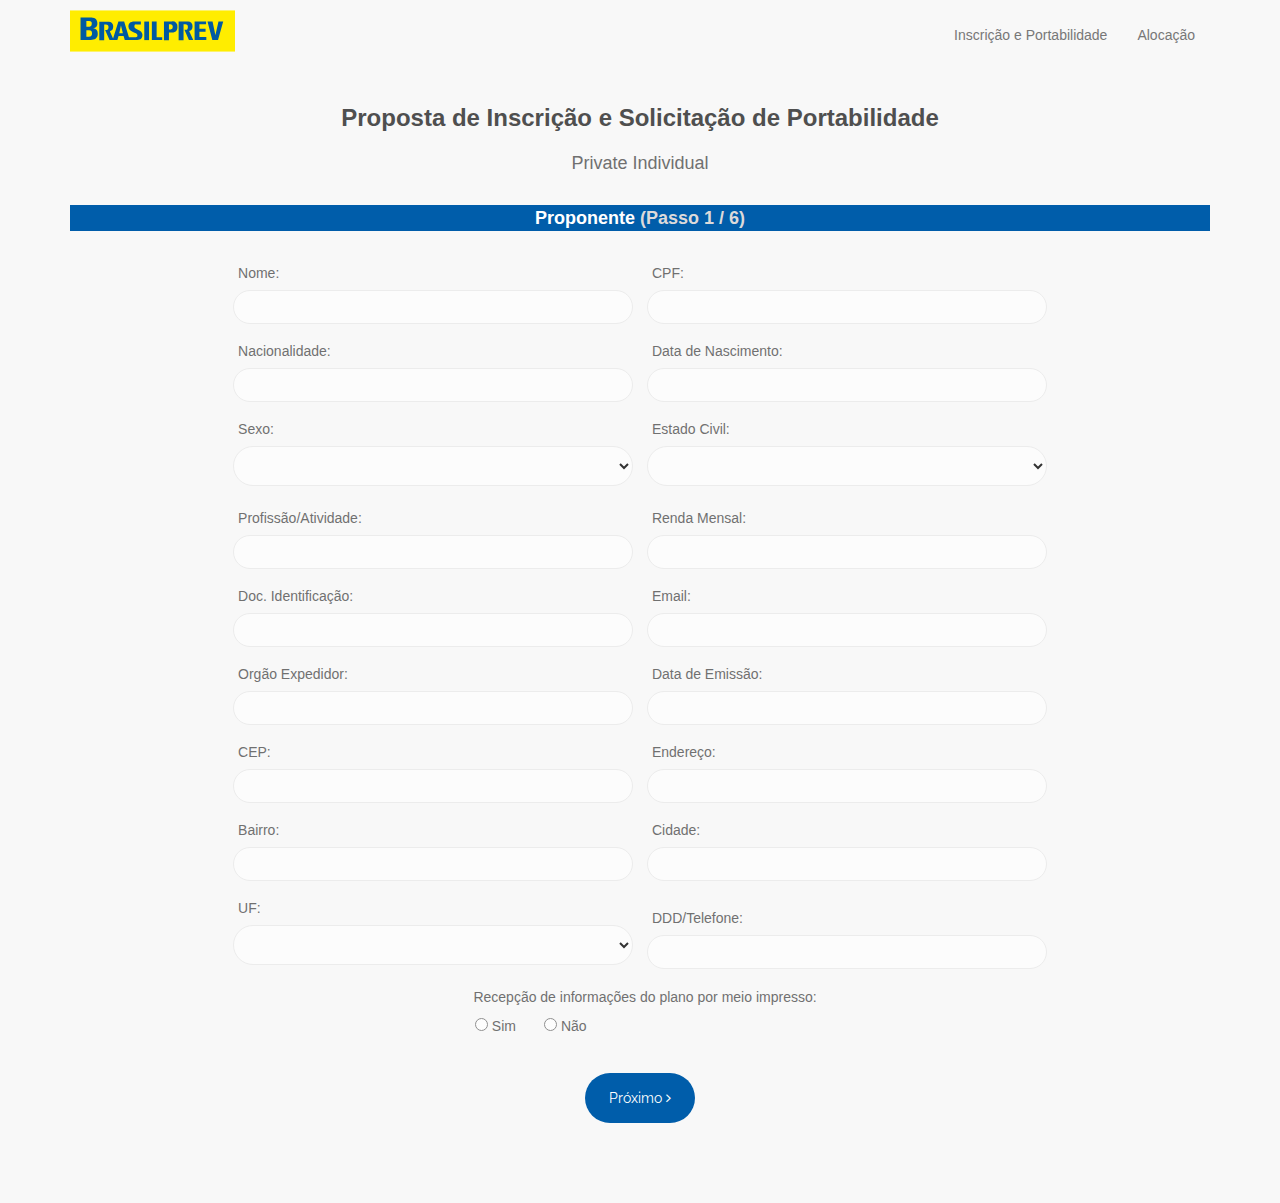
<file: app/index.html>
<!DOCTYPE html>
<html lang="en">

    <head>

        <meta charset="utf-8">
        <meta http-equiv="X-UA-Compatible" content="IE=edge">
        <meta name="viewport" content="width=device-width, initial-scale=1">
        <title>Brasilprev - Private</title>

        <!-- CSS -->
        <link rel="stylesheet" href="https://fonts.googleapis.com/css?family=Raleway:400,700">
        <link rel="stylesheet" href="assets/bootstrap/css/bootstrap.min.css">
        <link rel="stylesheet" href="assets/font-awesome/css/font-awesome.min.css">
		<link rel="stylesheet" href="assets/css/form-elements.css">
        <link rel="stylesheet" href="assets/css/style.css">
        <link rel="stylesheet" href="assets/css/media-queries.css">

        <!-- HTML5 Shim and Respond.js IE8 support of HTML5 elements and media queries -->
        <!-- WARNING: Respond.js doesn't work if you view the page via file:// -->
        <!--[if lt IE 9]>
            <script src="https://oss.maxcdn.com/libs/html5shiv/3.7.0/html5shiv.js"></script>
            <script src="https://oss.maxcdn.com/libs/respond.js/1.4.2/respond.min.js"></script>
        <![endif]-->

        <!-- Favicon and touch icons -->
        <link rel="shortcut icon" href="assets/ico/favicon-16x16.png">
        <link rel="apple-touch-icon-precomposed" sizes="144x144" href="assets/ico/apple-icon-144x144.png">
        <link rel="apple-touch-icon-precomposed" sizes="114x114" href="assets/ico/apple-icon-114x114.png">
        <link rel="apple-touch-icon-precomposed" sizes="72x72" href="assets/ico/apple-icon-72x72.png">
        <link rel="apple-touch-icon-precomposed" href="assets/ico/apple-icon-57x57.png">

    </head>

    <body>
		
		
		<!-- Top menu -->
		<nav class="navbar navbar-default" role="navigation">
			<div class="container">
				<div class="navbar-header">
					<button type="button" class="navbar-toggle collapsed" data-toggle="collapse" data-target="#top-navbar-1">
						<span class="sr-only">Toggle navigation</span>
						<span class="icon-bar"></span>
						<span class="icon-bar"></span>
						<span class="icon-bar"></span>
					</button>
					<a class="logo" href="/">
						<img src="assets/img/logo-brasilprev.svg" alt="Logo Brasilprev" title="Logo Brasilprev">
					</a>
				</div>
				<!-- Collect the nav links, forms, and other content for toggling -->
				<div class="collapse navbar-collapse" id="top-navbar-1">
					<ul class="nav navbar-nav navbar-right">
						<li>
							<a href="index.html">Inscrição e Portabilidade</i></a> 
						</li>
						<li>
							<a href="alocacao.html">Alocação</i></a>
						</li>
					</ul>
				</div>
			</div>
		</nav>
        
        <!-- Multi Step Form -->
		<div class="msf-container">
	        <div class="container">
	        	<div class="row">
	                <div class="col-sm-12 msf-title">
	                    <h3>Proposta de Inscrição e Solicitação de Portabilidade</h3>
	                    <p>Private Individual</p>
	                </div>
	            </div>
	            <div class="row">
	                <div class="col-sm-12 msf-form">
	                    
	                    <form id="form" role="form" action="http://localhost:8080:" method="post" class="form-inline">
	                    	
	                    	<fieldset>
	            				<h4>Proponente <span class="step">(Passo 1 / 6)</span></h4>
	            				<div class="form-group">
				                    <label for="first-name">Nome:</label><br>
				                    <input type="text" name="name" class="first-name form-control" id="first-name">
				                </div>
				                <div class="form-group">
				                    <label for="last-name">CPF:</label><br>
				                    <input type="text" name="cpf" class="last-name form-control" id="last-name">
				                </div>
				                <div class="form-group">
				                    <label for="height">Nacionalidade:</label><br>
				                    <input type="text" name="nacionalidade" class="height form-control" id="height">
				                </div>
				                <div class="form-group">
				                    <label for="weight">Data de Nascimento:</label><br>
				                    <input type="text" name="dataNascimento" class="weight form-control" id="weight">
								</div>
								<div class="selects-1">
									<label for="first-name">Sexo:</label><br>
					                <select class="form-control" name="sexo">
										<option></option>
					                	<option value="F">Feminino</option>
					                	<option value="M">Masculino</option>
					                </select>
								</div>
								<div class="selects-1">
									<label for="first-name">Estado Civil:</label><br>
									<select class="form-control" name="estadoCivil">
										<option></option>
										<option value="S">Solteiro</option>
										<option value="C">Casado</option>
									</select>
								</div>
								<div class="form-group">
									<label for="weight">Profissão/Atividade:</label><br>
									<input type="text" name="profissao" class="weight form-control" id="weight">
								</div>
								<div class="form-group">
									<label for="weight">Renda Mensal:</label><br>
									<input type="text" name="renda" class="weight form-control" id="weight">
								</div>
								<div class="form-group">
									<label for="weight">Doc. Identificação:</label><br>
									<input type="text" name="documento" class="weight form-control" id="weight">
								</div>
								<div class="form-group">
									<label for="weight">Email:</label><br>
									<input type="text" name="email" class="weight form-control" id="weight">
								</div>
								<div class="form-group">
									<label for="weight">Orgão Expedidor:</label><br>
									<input type="text" name="orgaoExpedidor" class="weight form-control" id="weight">
								</div>
								<div class="form-group">
									<label for="weight">Data de Emissão:</label><br>
									<input type="text" name="dataEmissao" class="weight form-control" id="weight">
								</div>
								<div class="form-group">
									<label for="weight">CEP:</label><br>
									<input type="text" name="cep" class="weight form-control" id="weight">
								</div>
								<div class="form-group">
									<label for="weight">Endereço:</label><br>
									<input type="text" name="endereco" class="weight form-control" id="weight">
								</div>
								<div class="form-group">
									<label for="weight">Bairro:</label><br>
									<input type="text" name="bairro" class="weight form-control" id="weight">
								</div>
								<div class="form-group">
									<label for="weight">Cidade:</label><br>
									<input type="text" name="cidade" class="weight form-control" id="weight">
								</div>
								<div class="selects-1">
									<label for="first-name">UF:</label><br>
									<select class="form-control" name="uf">
										<option></option>
										<option value="SP">São Paulo</option>
										<option value="MS">Mato Grosso do Sul</option>
									</select>
								</div>
								<div class="form-group">
									<label for="weight">DDD/Telefone:</label><br>
									<input type="text" name="telefone" class="weight form-control" id="weight">
								</div>
								<div class="checkboxes-2">
									<label for="weight">Recepção de informações do plano por meio impresso:</label><br>
									<label class="radio-inline">
										<input type="radio" name="impresso" value=true> Sim
									</label>
									<label class="radio-inline">
										<input type="radio" name="impresso" value=false> Não
									</label>
								</div>
	            				<br>
	            				<button type="button" class="btn btn-next">Próximo <i class="fa fa-angle-right"></i></button>
	            			</fieldset>
	            			
	            			<fieldset>
	            				<h4>Portabilidade entre Planos - Origem <span class="step">(Passo 2 / 6)</span></h4>
	            				<div class="form-group">
				                    <label for="birth-city">Plano de Origem:</label><br>
				                    <input type="text" name="birth-city" class="birth-city form-control" id="birth-city">
				                </div>
				                <div class="form-group">
				                    <label for="birth-state">Nº Processo SUSEP:</label><br>
				                    <input type="text" name="birth-state" class="birth-state form-control" id="birth-state">
				                </div>
				                <div class="form-group">
				                    <label for="birth-country">Opção de Tributação:</label><br>
				                    <input type="text" name="birth-country" class="birth-country form-control" id="birth-country">
				                </div>
				                <div class="form-group">
				                    <label for="birth-date">Nome do Fundo:</label><br>
				                    <input type="text" name="birth-date" class="birth-date form-control" id="birth-date">
								</div>
								<div class="form-group">
									<label for="birth-date">CNPJ do Fundo:</label><br>
									<input type="text" name="birth-date" class="birth-date form-control" id="birth-date">
								</div>
								<div class="form-group">
									<label for="birth-date">TAF:</label><br>
									<input type="text" name="birth-date" class="birth-date form-control" id="birth-date">
								</div>
								<div class="form-group">
									<label for="birth-date">Saldo da Reserva %:</label><br>
									<input type="text" name="birth-date" class="birth-date form-control" id="birth-date">
								</div>
	            				<br>
	            				<button type="button" class="btn btn-previous"><i class="fa fa-angle-left"></i> Anterior</button>
	            				<button type="button" class="btn btn-next">Próximo <i class="fa fa-angle-right"></i></button>
							</fieldset>

							<fieldset>
								<h4>Portabilidade entre Planos - Destino <span class="step">(Passo 3 / 6)</span></h4>
								<div class="form-group">
									<label for="birth-city">Plano de Destino:</label><br>
									<input type="text" name="birth-city" class="birth-city form-control" id="birth-city">
								</div>
								<div class="form-group">
									<label for="birth-state">Nº Processo SUSEP:</label><br>
									<input type="text" name="birth-state" class="birth-state form-control" id="birth-state">
								</div>
								<div class="form-group">
									<label for="birth-country">Opção de Tributação:</label><br>
									<input type="text" name="birth-country" class="birth-country form-control" id="birth-country">
								</div>
								<div class="form-group">
									<label for="birth-date">Nome do Fundo:</label><br>
									<input type="text" name="birth-date" class="birth-date form-control" id="birth-date">
								</div>
								<div class="form-group">
									<label for="birth-date">CNPJ do Fundo:</label><br>
									<input type="text" name="birth-date" class="birth-date form-control" id="birth-date">
								</div>
								<div class="form-group">
									<label for="birth-date">TAF:</label><br>
									<input type="text" name="birth-date" class="birth-date form-control" id="birth-date">
								</div>
								<div class="form-group">
									<label for="birth-date">Saldo da Reserva %:</label><br>
									<input type="text" name="birth-date" class="birth-date form-control" id="birth-date">
								</div>
								<br>
								<button type="button" class="btn btn-previous"><i class="fa fa-angle-left"></i> Anterior</button>
								<button type="button" class="btn btn-next">Próximo <i class="fa fa-angle-right"></i></button>
							</fieldset>
							
							<fieldset>
	            				<h4>Dados Portabilidade <span class="step">(Passo 4 / 6)</span></h4>
	            				<div class="form-group">
				                    <label for="birth-city">Idade Atual:</label><br>
				                    <input type="text" name="birth-city" class="birth-city form-control" id="birth-city">
				                </div>
				                <div class="form-group">
				                    <label for="birth-state">Idade para o recebimento do benefício:</label><br>
				                    <input type="text" name="birth-state" class="birth-state form-control" id="birth-state">
				                </div>
				                <div class="form-group">
				                    <label for="birth-country">Data de concessão do benefício:</label><br>
				                    <input type="text" name="birth-country" class="birth-country form-control" id="birth-country">
				                </div>
				                <div class="form-group">
				                    <label for="birth-date">Atualização dos Valores:</label><br>
				                    <input type="text" name="birth-date" class="birth-date form-control" id="birth-date">
								</div>
								<div class="form-group">
									<label for="birth-date">Tipo de Renda:</label><br>
									<input type="text" name="birth-date" class="birth-date form-control" id="birth-date">
								</div>
								<div class="form-group">
									<label for="birth-date">Excedente financeiro na concessão do benefício:</label><br>
									<input type="text" name="birth-date" class="birth-date form-control" id="birth-date">
								</div>
								<div class="form-group">
									<label for="birth-date">Prazo de carência para resgate:</label><br>
									<input type="text" name="birth-date" class="birth-date form-control" id="birth-date">
								</div>
								<div class="form-group">
									<label for="birth-date">Prazo de carência entre pedidos de resgate:</label><br>
									<input type="text" name="birth-date" class="birth-date form-control" id="birth-date">
								</div>
								<div class="form-group">
									<label for="birth-date">Carência para portabilidade:</label><br>
									<input type="text" name="birth-date" class="birth-date form-control" id="birth-date">
								</div>

								<div class="table-responsive">
									<table class="table table-bordered table-striped table-highlight">
										<thead>
										<th>Tempo de Permanência do Plano</th>
										<th>Taxa de Carregamento</th>
										</thead>
										<tbody>
										<tr>
											<td><input type="text" class="form-control" /></td>
											<td><input type="text" class="form-control" /></td>
										</tr>
										<tr>
											<td><input type="text" class="form-control" /></td>
											<td><input type="text" class="form-control" /></td>
										</tr>
										<tr>
											<td><input type="text" class="form-control" /></td>
											<td><input type="text" class="form-control" /></td>
										</tr>
										</tbody>
									</table>
								</div>	

	            				<br>
	            				<button type="button" class="btn btn-previous"><i class="fa fa-angle-left"></i> Anterior</button>
								<button type="button" class="btn btn-next">Próximo <i class="fa fa-angle-right"></i></button>
							</fieldset>
							
							<fieldset>
								<h4>Beneficiários <span class="step">(Passo 5 / 6)</span></h4>
								<div class="form-group">
									<label for="birth-city">Quantidade:</label><br>
									<input type="text" name="birth-city" class="birth-city form-control" id="birth-city">
								</div>
								<div class="form-group">
									<label for="birth-state">Nome:</label><br>
									<input type="text" name="birth-state" class="birth-state form-control" id="birth-state">
								</div>
								<div class="selects-1">
									<label for="first-name">Sexo:</label><br>
									<select class="form-control" name="select-1">
										<option></option>
										<option value="F">Feminino</option>
										<option value="M">Masculino</option>
									</select>
								</div>
								<div class="selects-1">
									<label for="first-name">Parentesco:</label><br>
									<select class="form-control" name="select-1">
										<option></option>
										<option value="1">Cônjuge</option>
										<option value="2">Companheiro</option>
										<option value="3">Filhos</option>
										<option value="4">Pais</option>
										<option value="5">Irmãos</option>
									</select>
								</div>
								<div class="form-group">
									<label for="birth-date">Data de Nascimento:</label><br>
									<input type="text" name="birth-date" class="birth-date form-control" id="birth-date">
								</div>
								<div class="form-group">
									<label for="birth-date">Percentual de Rateio:</label><br>
									<input type="text" name="birth-date" class="birth-date form-control" id="birth-date">
								</div>
								
								<br>
								<button type="button" class="btn btn-previous"><i class="fa fa-angle-left"></i> Anterior</button>
								<button type="button" class="btn btn-next">Próximo <i class="fa fa-angle-right"></i></button>
							</fieldset>

							<fieldset>
								<h4>Devolução da Reserva por Morte <span class="step">(Passo 6 / 6)</span></h4>
								<div class="checkboxes-2">
									<label for="birth-date"></label><br>
									<label class="radio-inline">
										<input type="radio" name="radio-buttons-2-options" value="radio-buttons-2-option-1"> A vista - 100% da Reserva
									</label>
									<label class="radio-inline">
										<input type="radio" name="radio-buttons-2-options" value="radio-buttons-2-option-2"> 100% da Reserva convertida em Renda por Prazo Certo:
									</label>
									<input type="text" name="birth-date" class="form-control" id="birth-date" style="width: 50px; -moz-border-radius: 15px; -webkit-border-radius: 15px; border-radius: 15px;"> anos 
								</div>
								
								<br>
								<button type="button" class="btn btn-previous"><i class="fa fa-angle-left"></i> Anterior</button>
								<button type="submit" class="btn" id="btnSubmit">Enviar</button>
							</fieldset>
	            			
	                    </form>
	                    
	                </div>
	            </div>
			</div>
		</div>
		
		

        <!-- Javascript -->
        <script src="assets/js/jquery-1.11.1.min.js"></script>
        <script src="assets/bootstrap/js/bootstrap.min.js"></script>
        <script src="assets/js/jquery.backstretch.min.js"></script>
        <script src="assets/js/scripts.js"></script>
        
        <!--[if lt IE 10]>
            <script src="assets/js/placeholder.js"></script>
        <![endif]-->

    </body>

</html>
</file>
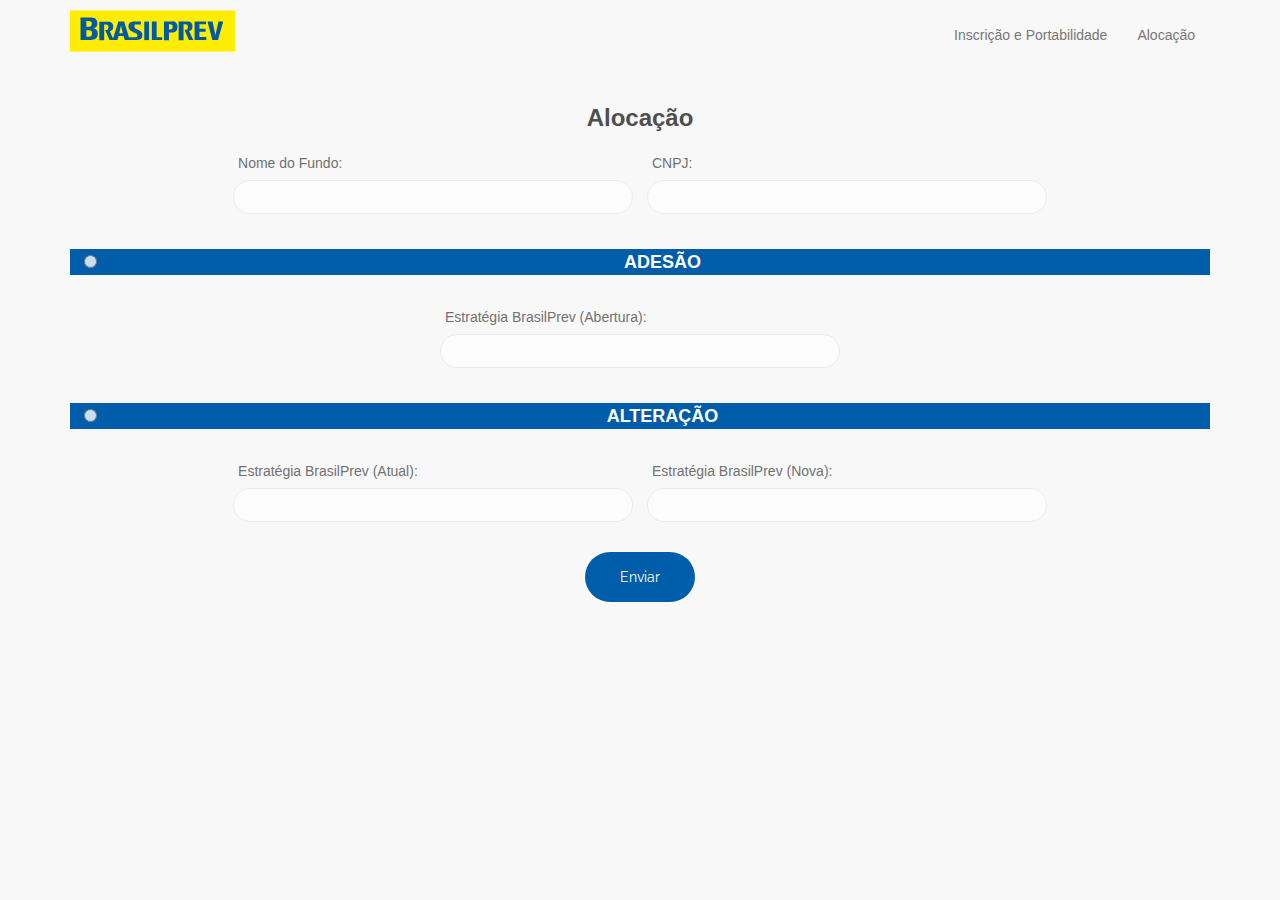
<file: app/alocacao.html>
<!DOCTYPE html>
<html lang="en">

    <head>

        <meta charset="utf-8">
        <meta http-equiv="X-UA-Compatible" content="IE=edge">
        <meta name="viewport" content="width=device-width, initial-scale=1">
        <title>Brasilprev - Private</title>

        <!-- CSS -->
        <link rel="stylesheet" href="https://fonts.googleapis.com/css?family=Raleway:400,700">
        <link rel="stylesheet" href="assets/bootstrap/css/bootstrap.min.css">
        <link rel="stylesheet" href="assets/font-awesome/css/font-awesome.min.css">
		<link rel="stylesheet" href="assets/css/form-elements.css">
        <link rel="stylesheet" href="assets/css/style.css">
        <link rel="stylesheet" href="assets/css/media-queries.css">

        <!-- HTML5 Shim and Respond.js IE8 support of HTML5 elements and media queries -->
        <!-- WARNING: Respond.js doesn't work if you view the page via file:// -->
        <!--[if lt IE 9]>
            <script src="https://oss.maxcdn.com/libs/html5shiv/3.7.0/html5shiv.js"></script>
            <script src="https://oss.maxcdn.com/libs/respond.js/1.4.2/respond.min.js"></script>
        <![endif]-->

        <!-- Favicon and touch icons -->
        <link rel="shortcut icon" href="assets/ico/favicon-16x16.png">
        <link rel="apple-touch-icon-precomposed" sizes="144x144" href="assets/ico/apple-icon-144x144.png">
        <link rel="apple-touch-icon-precomposed" sizes="114x114" href="assets/ico/apple-icon-114x114.png">
        <link rel="apple-touch-icon-precomposed" sizes="72x72" href="assets/ico/apple-icon-72x72.png">
        <link rel="apple-touch-icon-precomposed" href="assets/ico/apple-icon-57x57.png">

    </head>

    <body>
		
		
		<!-- Top menu -->
		<nav class="navbar navbar-default" role="navigation">
			<div class="container">
				<div class="navbar-header">
					<button type="button" class="navbar-toggle collapsed" data-toggle="collapse" data-target="#top-navbar-1">
						<span class="sr-only">Toggle navigation</span>
						<span class="icon-bar"></span>
						<span class="icon-bar"></span>
						<span class="icon-bar"></span>
					</button>
					<a class="logo" href="/">
						<img src="assets/img/logo-brasilprev.svg" alt="Logo Brasilprev" title="Logo Brasilprev">
					</a>
				</div>
				<!-- Collect the nav links, forms, and other content for toggling -->
				<div class="collapse navbar-collapse" id="top-navbar-1">
					<ul class="nav navbar-nav navbar-right">
						<li>
							<a href="index.html">Inscrição e Portabilidade</i></a> 
						</li>
						<li>
							<a href="alocacao.html">Alocação</i></a>
						</li>
					</ul>
				</div>
			</div>
		</nav>
        
		<div class="msf-container">
	        <div class="container">
	        	<div class="row">
	                <div class="col-sm-12 msf-title">
	                    <h3>Alocação</h3>
	                </div>
	            </div>
	            <div class="row">
	                <div class="col-sm-12 msf-form">
	                    
	                    <form role="form" action="" method="post" class="form-inline">
	                    	
	                    	<fieldset>
                                <div class="form-group">
                                    <label for="first-name">Nome do Fundo:</label><br>
                                    <input type="text" name="first-name" class="first-name form-control" id="first-name">
                                </div>
                                <div class="form-group">
                                    <label for="first-name">CNPJ:</label><br>
                                    <input type="text" name="first-name" class="first-name form-control" id="first-name">
                                </div>
	            				<h4>
                                    <label class="radio-inline">
                                        <input type="radio" name="radio-buttons-2-options" value="radio-buttons-2-option-1">
                                    </label>
                                    ADESÃO
                                </h4>
	            				<div class="form-group">
				                    <label for="first-name">Estratégia BrasilPrev (Abertura):</label><br>
				                    <input type="text" name="first-name" class="first-name form-control" id="first-name">
                                </div>
                                <h4>
                                    <label class="radio-inline">
                                        <input type="radio" name="radio-buttons-2-options" value="radio-buttons-2-option-1">
                                    </label>
                                    ALTERAÇÃO
                                </h4>
				                <div class="form-group">
				                    <label for="last-name">Estratégia BrasilPrev (Atual):</label><br>
				                    <input type="text" name="last-name" class="last-name form-control" id="last-name">
				                </div>
				                <div class="form-group">
				                    <label for="height">Estratégia BrasilPrev (Nova):</label><br>
				                    <input type="text" name="height" class="height form-control" id="height">
                                </div>
                                <br>
				                <button type="submit" class="btn">Enviar</button>
	            			</fieldset>
	            			
	                    </form>
	                    
	                </div>
	            </div>
			</div>
		</div>
		
		

        <!-- Javascript -->
        <script src="assets/js/jquery-1.11.1.min.js"></script>
        <script src="assets/bootstrap/js/bootstrap.min.js"></script>
        <script src="assets/js/jquery.backstretch.min.js"></script>
        <script src="assets/js/scripts.js"></script>
        
        <!--[if lt IE 10]>
            <script src="assets/js/placeholder.js"></script>
        <![endif]-->

    </body>

</html>
</file>
<file: app/assets/css/form-elements.css>
input[type="text"], 
textarea, 
textarea.form-control {
	/*height: 40px;*/
    margin: 0;
    padding: 0 12px;
    vertical-align: middle;
    background: #fff;
    background: rgba(255, 255, 255, 0.6);
    border: 1px solid #ececec;
    font-family: 'Montserrat', sans-serif;
    font-size: 14px;
    font-weight: 400;
    line-height: 40px;
    color: #333;
    -moz-border-radius: 20px; -webkit-border-radius: 20px; border-radius: 20px;
    -moz-box-shadow: none; -webkit-box-shadow: none; box-shadow: none;
    -o-transition: all .3s; -moz-transition: all .3s; -webkit-transition: all .3s; -ms-transition: all .3s; transition: all .3s;
}

textarea, 
textarea.form-control {
	padding-top: 10px;
	padding-bottom: 10px;
	line-height: 30px;
}

input[type="text"]:focus, 
textarea:focus, 
textarea.form-control:focus {
	outline: 0;
	background: #fff;
    border: 1px solid #005daa;
    -moz-box-shadow: none; -webkit-box-shadow: none; box-shadow: none;
}

input[type="text"]:-moz-placeholder, textarea:-moz-placeholder, textarea.form-control:-moz-placeholder { color: #888; }
input[type="text"]:-ms-input-placeholder, textarea:-ms-input-placeholder, textarea.form-control:-ms-input-placeholder { color: #888; }
input[type="text"]::-webkit-input-placeholder, textarea::-webkit-input-placeholder, textarea.form-control::-webkit-input-placeholder { color: #888; }

label {
	font-weight: 400;
    opacity: 0.8;
    margin-left: 10px;
    float: left;
}

label.checkbox-inline, label.radio-inline { margin-right: 15px; font-weight: 400; }

.checkbox-inline input[type="checkbox"], .radio-inline input[type="radio"] { position: static; }


button.btn {
	height: 50px;
    margin: 0;
    padding: 0 20px;
    vertical-align: middle;
    background: #005daa;
    border: 0;
    font-family: 'Raleway', sans-serif;
    font-size: 14px;
    font-weight: 400;
    line-height: 50px;
    color: #fff;
    -moz-border-radius: 0; -webkit-border-radius: 0; border-radius: 0;
    text-shadow: none;
    -moz-border-radius: 35px; -webkit-border-radius: 35px; border-radius: 35px;
    -moz-box-shadow: none; -webkit-box-shadow: none; box-shadow: none;
    -o-transition: all .3s; -moz-transition: all .3s; -webkit-transition: all .3s; -ms-transition: all .3s; transition: all .3s;
}

button.btn:hover { opacity: 0.6; color: #fff; }

button.btn:active { outline: 0; opacity: 0.6; color: #fff; -moz-box-shadow: none; -webkit-box-shadow: none; box-shadow: none; }

button.btn:focus { outline: 0; opacity: 0.6; background: #005daa; color: #fff; }

button.btn:active:focus, button.btn.active:focus { outline: 0; opacity: 0.6; background: #005daa; color: #fff; }


select.form-control {
	height: 40px;
    margin: 0;
    padding: 0 12px;
    vertical-align: middle;
    background: #fff;
    background: rgba(255, 255, 255, 0.6);
    border: 1px solid #ececec;
    font-family: 'Raleway', sans-serif;
    font-size: 14px;
    font-weight: 400;
    line-height: 40px;
    color: #333;
    -moz-border-radius: 0; -webkit-border-radius: 0; border-radius: 0;
    -moz-box-shadow: none; -webkit-box-shadow: none; box-shadow: none;
    -o-transition: all .3s; -moz-transition: all .3s; -webkit-transition: all .3s; -ms-transition: all .3s; transition: all .3s;
}

select.form-control:focus {
	outline: 0;
	background: #fff;
    border: 1px solid #005daa;
    -moz-box-shadow: none; -webkit-box-shadow: none; box-shadow: none;
}
</file>
<file: app/assets/css/style.css>
body {
	background: #f8f8f8; 
    font-family: 'Montserrat', sans-serif;
    font-size: 14px;
    font-weight: 400;
    color: #4f4f4f;
    line-height: 24px;
}

strong { font-weight: 700; }

a, a:hover, a:focus {
	color: #005daa;
	text-decoration: none;
    -o-transition: all .3s; -moz-transition: all .3s; -webkit-transition: all .3s; -ms-transition: all .3s; transition: all .3s;
}

h1, h2 {
	margin-top: 10px;
	font-size: 36px;
    font-weight: 700;
    color: #4f4f4f;
    line-height: 44px;
}

img { max-width: 100%; }

::-moz-selection { background: #005daa; color: #4f4f4f; text-shadow: none; }
::selection { background: #005daa; color: #4f4f4f; text-shadow: none; }


/***** Top menu *****/

a.logo img {
    -webkit-transform: translateZ(0) scale(1, 1);
    -webkit-transition: opacity 0.3s ease-out;
    -o-transition: opacity 0.3s ease-out;
    transition: opacity 0.3s ease-out;
    width: 165px;
	height: 42px;
	/*margin-top: 20px;
    margin-left: 10%;*/
}

.navbar {
	padding-top: 10px;
	padding-bottom: 5px;
	/*background: #333;
	background: rgba(51, 51, 51, 0.7);*/
	border: 0;
	-o-transition: all .3s; -moz-transition: all .3s; -webkit-transition: all .3s; -ms-transition: all .3s; transition: all .3s;
}

ul.navbar-nav {
	font-size: 14px;
	color: #4f4f4f;
}

.navbar-inverse ul.navbar-nav li { padding-top: 8px; padding-bottom: 8px; }

.navbar-inverse ul.navbar-nav li .li-text { margin-right: 10px; opacity: 0.8; }

.navbar-inverse ul.navbar-nav li a { display: inline; padding: 0; color: #4f4f4f; }
.navbar-inverse ul.navbar-nav li a:hover { color: #4f4f4f; opacity: 1; border-bottom: 1px dotted #4f4f4f; }
.navbar-inverse ul.navbar-nav li a:focus { color: #4f4f4f; outline: 0; opacity: 1; border-bottom: 1px dotted #4f4f4f; }

.navbar-inverse ul.navbar-nav li .li-social a {
	margin: 0 7px;
	font-size: 28px;
	vertical-align: middle;
}
.navbar-inverse ul.navbar-nav li .li-social a:hover, 
.navbar-inverse ul.navbar-nav li .li-social a:focus { border: 0; color: #005daa; }

/***/
/*.navbar-default .navbar-toggle .icon-bar {
    background-color: black;
}
.navbar-default ul.navbar-nav li { padding-top: 8px; padding-bottom: 8px; }

.navbar-default ul.navbar-nav li .li-text { margin-right: 10px; opacity: 0.8; }

.navbar-default ul.navbar-nav li a { display: inline; padding: 0; color: #4f4f4f; }
.navbar-default ul.navbar-nav li a:hover { color: #4f4f4f; opacity: 1; border-bottom: 1px dotted #4f4f4f; }
.navbar-default ul.navbar-nav li a:focus { color: #4f4f4f; outline: 0; opacity: 1; border-bottom: 1px dotted #4f4f4f; }

.navbar-default ul.navbar-nav li .li-social a {
	margin: 0 7px;
	font-size: 28px;
	vertical-align: middle;
}
.navbar-default ul.navbar-nav li .li-social a:hover, 
.navbar-default ul.navbar-nav li .li-social a:focus { border: 0; color: #005daa; }
*/
.navbar-brand {
	width: 229px;
	background: url(../img/logo.png) left center no-repeat;
	text-indent: -99999px;
}
.navbar>.container .navbar-brand { margin-left: 0; }


/***** Description *****/

.description-container {
	padding-top: 40px;
	padding-bottom: 40px;
	text-align: center;
}

.description-title { padding-bottom: 10px; }
.description-text { opacity: 0.8; }

.description-text a { color: #4f4f4f; border: 0; }
.description-text a:hover,
.description-text a:focus { color: #4f4f4f; border-bottom: 1px dotted #4f4f4f; }

.description-text .divider-1 { margin-top: 50px; }


/***** Multi Step Form *****/

.msf-container { padding-bottom: 80px; text-align: center; }

.msf-title h3 { padding-bottom: 10px; font-weight: 700; }
.msf-title p { opacity: 0.8; font-size: 18px;}

.msf-form h4 {
	margin-top: 20px;
	margin-bottom: 30px;
	font-weight: 700;
	line-height: 26px;
	background: #005daa;
	color: #fff;
}
.msf-form h4 .step { color: #dcdada; }

.msf-form form fieldset { display: none; overflow: hidden; }

.msf-form form input[type="text"] { width: 400px; margin-left: 5px; margin-right: 5px; }

.msf-form form textarea.form-control { width: 700px; height: 160px; }

.msf-form form select.form-control { width: 400px; margin-left: 5px; margin-right: 5px; -moz-border-radius: 20px; -webkit-border-radius: 20px; border-radius: 20px; }

.msf-form form .form-group { margin-bottom: 15px; }

.msf-form form button.btn { min-width: 110px; margin-top: 15px; margin-left: 5px; margin-right: 5px; }

.msf-form form p { opacity: 0.8; }

.msf-form form .radio-buttons-1,
.msf-form form .radio-buttons-2,
.msf-form form .checkboxes-1,
.msf-form form .checkboxes-2 { display: inline-block; margin: 0 15px 20px 15px; }

.msf-form form .selects-1,
.msf-form form .selects-2 { display: inline-block; margin: 0 0 20px 0; }
</file>
<file: app/assets/css/media-queries.css>
@media (min-width: 992px) and (max-width: 1199px) {
	
}

@media (min-width: 768px) and (max-width: 991px) {
	
	.msf-form form input[type="text"] { width: 300px; }

}

@media (max-width: 767px) {
	
	.navbar>.container .navbar-brand { margin-left: 15px; }
	.navbar-inverse .navbar-collapse { border: 0; -moz-box-shadow: none; -webkit-box-shadow: none; box-shadow: none; }
    .navbar-toggle { margin-top: 5px; border: 0; }
    ul.navbar-nav { text-align: center; }
    
    .msf-form form .form-group { display: inline-block; vertical-align: middle; }
	.msf-form form .form-control { display: inline-block; }
	.msf-form form input[type="text"] { width: 200px; }
	.msf-form form textarea.form-control,
	.msf-form form select.form-control { width: 300px; }
	.msf-form form .checkbox-inline+.checkbox-inline, .msf-form form .radio-inline+.radio-inline { margin-left: 0; }
    
}

@media (max-width: 415px) {
	
	.navbar>.container .navbar-brand { width: 100%; height: 60px; margin: 0; background-position-x: center; }

	h1, h2 { font-size: 32px; }
	
	.msf-form form textarea.form-control,
	.msf-form form select.form-control { width: 200px; }

}

/* Retina-ize images/icons */

@media
only screen and (-webkit-min-device-pixel-ratio: 2),
only screen and (   min--moz-device-pixel-ratio: 2),
only screen and (     -o-min-device-pixel-ratio: 2/1),
only screen and (        min-device-pixel-ratio: 2),
only screen and (                min-resolution: 192dpi),
only screen and (                min-resolution: 2dppx) {
	
	/* logo */
    .navbar-brand {
    	background-image: url(../img/logo@2x.png) !important; background-repeat: no-repeat !important; background-size: 229px 36px !important;
    }
	
}
</file>
